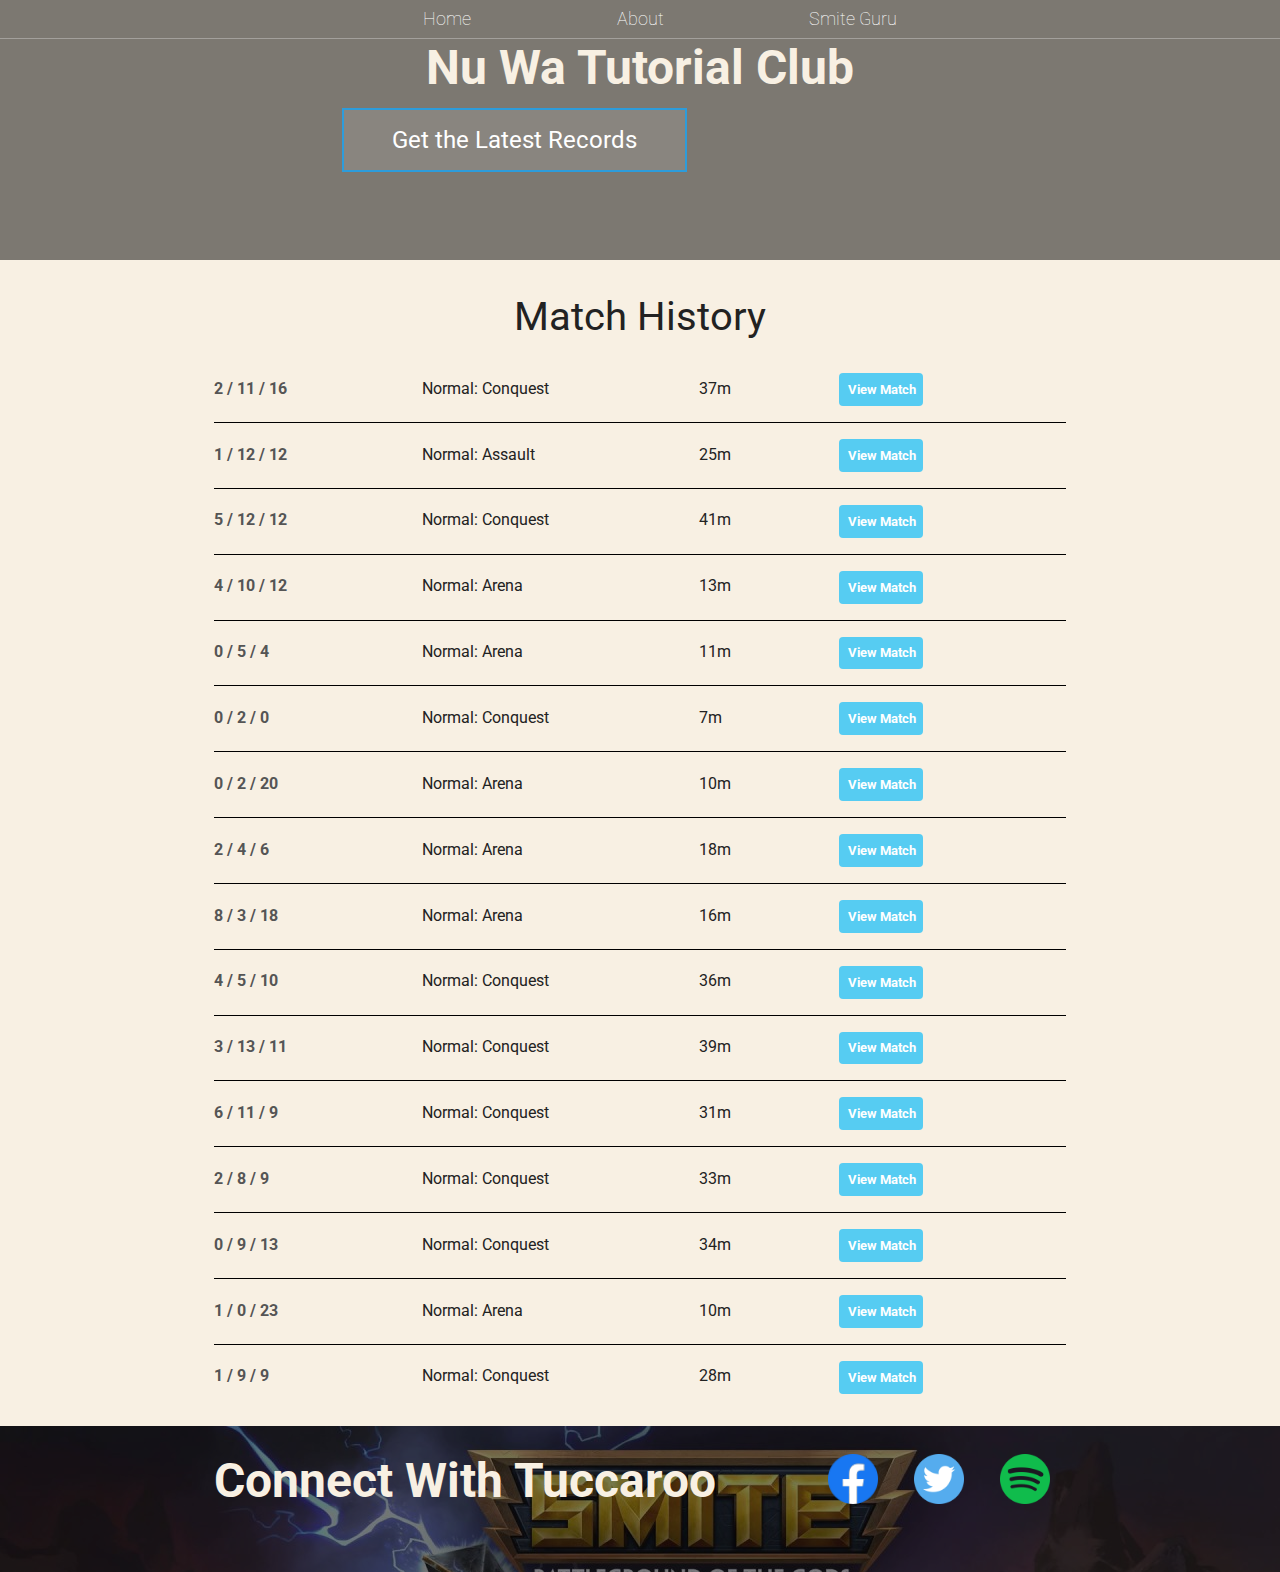
<file: index.html>
<!DOCTYPE html>
<html lang="en">
<head>
    <meta charset="UTF-8">
    <meta http-equiv="X-UA-Compatible" content="IE=edge">
    <meta name="viewport" content="width=device-width, initial-scale=1.0">
    <meta name="description" content="A page detailing the trials and tribulations of Tuccaroo's Nu Wa">
    <title>Home</title>
    <link rel="stylesheet" href="./style.css">
</head>
<body>
    <header class="main-header">
        <nav class="nav main-nav">
            <ul>
                <li><a href="./index.html">Home</a></li>
                <li><a href="./about.html">About</a></li>
                <li><a href="https://smite.guru/profile/715084131-Tuccaroo" target="_blank">Smite Guru</a></li>
            </ul>
        </nav>
        <h1 class="club-name club-name-large">Nu Wa Tutorial Club</h1>
        <div class="container">
            <button class="btn btn-header"><a href="https://smite.guru/profile/715084131-Tuccaroo/matches" target="_blank">Get the Latest Records</a></button>
        </div>
    </header>

    <section class="content-section container">
        <h2 class="section-header">Match History</h2>
        <div>
            <div class="record-row">
                <span class="record-item kda">2 / 11 / 16</span>
                <span class="record-item match-mode">Normal: Conquest</span>
                <span class="record-item match-time">37m</span>
                <button class="btn record-item match-button btn-primary"><a href="https://smite.guru/match/1155403796" target="_blank">View Match</a></button>
            </div>
            <div class="record-row">
                <span class="record-item kda">1 / 12 / 12</span>
                <span class="record-item match-mode">Normal: Assault</span>
                <span class="record-item match-time">25m</span>
                <button class="btn record-item match-button btn-primary"><a href="https://smite.guru/match/1172828647" target="_blank">View Match</a></button>
            </div>
            <div class="record-row">
                <span class="record-item kda">5 / 12 / 12</span>
                <span class="record-item match-mode">Normal: Conquest</span>
                <span class="record-item match-time">41m</span>
                <button class="btn record-item match-button btn-primary"><a href="https://smite.guru/match/1215477535" target="_blank">View Match</a></button>
            </div>
            <div class="record-row">
                <span class="record-item kda">4 / 10 / 12</span>
                <span class="record-item match-mode">Normal: Arena</span>
                <span class="record-item match-time">13m</span>
                <button class="btn record-item match-button btn-primary"><a href="https://smite.guru/match/1218549351" target="_blank">View Match</a></button>
            </div>
            <div class="record-row">
                <span class="record-item kda">0 / 5 / 4</span>
                <span class="record-item match-mode">Normal: Arena</span>
                <span class="record-item match-time">11m</span>
                <button class="btn record-item match-button btn-primary"><a href="https://smite.guru/match/1219826018" target="_blank">View Match</a></button>
            </div>
            <div class="record-row">
                <span class="record-item kda">0 / 2 / 0</span>
                <span class="record-item match-mode">Normal: Conquest</span>
                <span class="record-item match-time">7m</span>
                <button class="btn record-item match-button btn-primary"><a href="https://smite.guru/match/1220087009" target="_blank">View Match</a></button>
            </div>
            <div class="record-row">
                <span class="record-item kda">0 / 2 / 20</span>
                <span class="record-item match-mode">Normal: Arena</span>
                <span class="record-item match-time">10m</span>
                <button class="btn record-item match-button btn-primary"><a href="https://smite.guru/match/1221871278" target="_blank">View Match</a></button>
            </div>
            <div class="record-row">
                <span class="record-item kda">2 / 4 / 6</span>
                <span class="record-item match-mode">Normal: Arena</span>
                <span class="record-item match-time">18m</span>
                <button class="btn record-item match-button btn-primary"><a href="https://smite.guru/match/1225416659" target="_blank">View Match</a></button>
            </div>
            <div class="record-row">
                <span class="record-item kda">8 / 3 / 18</span>
                <span class="record-item match-mode">Normal: Arena</span>
                <span class="record-item match-time">16m</span>
                <button class="btn record-item match-button btn-primary"><a href="https://smite.guru/match/1226272195" target="_blank">View Match</a></button>
            </div>
            <div class="record-row">
                <span class="record-item kda">4 / 5 / 10</span>
                <span class="record-item match-mode">Normal: Conquest</span>
                <span class="record-item match-time">36m</span>
                <button class="btn record-item match-button btn-primary"><a href="https://smite.guru/match/1226972352" target="_blank">View Match</a></button>
            </div>
            <div class="record-row">
                <span class="record-item kda">3 / 13 / 11</span>
                <span class="record-item match-mode">Normal: Conquest</span>
                <span class="record-item match-time">39m</span>
                <button class="btn record-item match-button btn-primary"><a href="https://smite.guru/match/1227852047" target="_blank">View Match</a></button>
            </div>
            <div class="record-row">
                <span class="record-item kda">6 / 11 / 9</span>
                <span class="record-item match-mode">Normal: Conquest</span>
                <span class="record-item match-time">31m</span>
                <button class="btn record-item match-button btn-primary"><a href="https://smite.guru/match/1227861959" target="_blank">View Match</a></button>
            </div>
            <div class="record-row">
                <span class="record-item kda">2 / 8 / 9</span>
                <span class="record-item match-mode">Normal: Conquest</span>
                <span class="record-item match-time">33m</span>
                <button class="btn record-item match-button btn-primary"><a href="https://smite.guru/match/1230861432" target="_blank">View Match</a></button>
            </div>
            <div class="record-row">
                <span class="record-item kda">0 / 9 / 13</span>
                <span class="record-item match-mode">Normal: Conquest</span>
                <span class="record-item match-time">34m</span>
                <button class="btn record-item match-button btn-primary"><a href="https://smite.guru/match/1231031600" target="_blank">View Match</a></button>
            </div>
            <div class="record-row">
                <span class="record-item kda">1 / 0 / 23</span>
                <span class="record-item match-mode">Normal: Arena</span>
                <span class="record-item match-time">10m</span>
                <button class="btn record-item match-button btn-primary"><a href="https://smite.guru/match/1234557436" target="_blank">View Match</a></button>
            </div>
            <div class="record-row">
                <span class="record-item kda">1 / 9 / 9</span>
                <span class="record-item match-mode">Normal: Conquest</span>
                <span class="record-item match-time">28m</span>
                <button class="btn record-item match-button btn-primary"><a href="https://smite.guru/match/1239477748" target="_blank">View Match</a></button>
            </div>
        </div>
    </section>

    <footer class="main-footer">
        <div class="container main-footer-container">
            <h3 class="club-name">Connect With Tuccaroo</h3>
            <ul class="nav footer-nav">
                <li><a href="https://www.facebook.com/profile.php?id=100008609011369" target="_blank"><img src="./images/Facebook Logo.png" alt="Facebook"></a></li>
                <li><a href="https://mobile.twitter.com/bgarner797" target="_blank"><img src="./images/Twitter Logo.png" alt="Twitter"></a></li>
                <li><a href="https://open.spotify.com/user/22cjxcoykhb2izlgglzqgdnhq?si=VQ09C78tSmK_Uxt5PXSbKw&nd=1&utm_medium=organic&_branch_referrer=H4sIAAAAAAAAA72N3QqCMACFn2Zeas3%2BQSIKb7wppOhO5pzbcm5zbqQ%2BfTPoFYIDB87Hx2HW6v4QRb1WltdjiLQOBZdNdNRGVQ7bRGkiAwBXtROicEYkbFZAfAIw9Zlx%2BLOxav3kemJ8QYhfA1Zjw0rIJ0GpmDpaSdaBOO05iC%2BP22J%2F3u5s3mbFfbDr6zMvs%2Ff3CwlRItz84w%2FAjaw8XQY1QdYZkihDkeT4A4xcymAbAQAA&product=open&%24full_url=https%3A%2F%2Fopen.spotify.com%2Fuser%2F22cjxcoykhb2izlgglzqgdnhq%3Fsi%3DVQ09C78tSmK_Uxt5PXSbKw&feature=organic&_branch_match_id=1049759162162080402"><img src="./images/Spotify Logo.png" alt="Spotify"></a></li>
            </ul>
        </div>
    </footer>

</body>
</html>
</file>
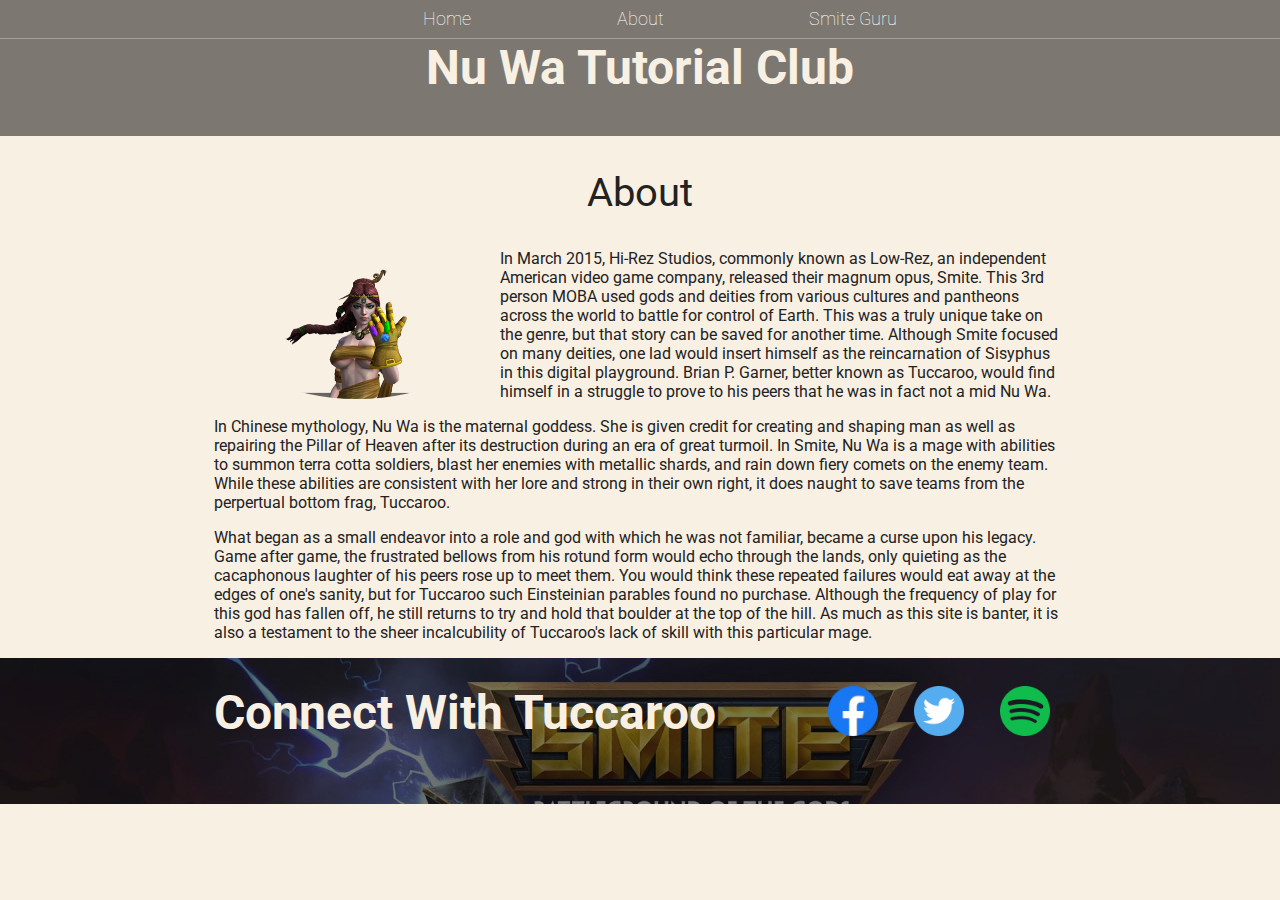
<file: about.html>
<!DOCTYPE html>
<html lang="en">
<head>
    <meta charset="UTF-8">
    <meta http-equiv="X-UA-Compatible" content="IE=edge">
    <meta name="viewport" content="width=device-width, initial-scale=1.0">
    <title>About</title>
    <link rel="stylesheet" href="./style.css">
</head>
<body>
    <header class="main-header">
        <nav class="nav main-nav">
            <ul>
                <li><a href="./index.html">Home</a></li>
                <li><a href="./about.html">About</a></li>
                <li><a href="https://smite.guru/profile/715084131-Tuccaroo" target="_blank">Smite Guru</a></li>
            </ul>
        </nav>
        <h1 class="club-name club-name-large">Nu Wa Tutorial Club</h1>
    </header>

    <section class="content-section container">
        <h2 class="section-header">About</h2>
        <img src="./images/NW Circle.webp" alt="Nu Wa with the Infinity Gauntlet" class="about-image">
        <p>In March 2015, Hi-Rez Studios, commonly known as Low-Rez, an independent American video game company, released their magnum opus, Smite. This 3rd person MOBA used gods and deities from various cultures and pantheons across the world to battle for control of Earth. This was a truly unique take on the genre, but that story can be saved for another time. Although Smite focused on many deities, one lad would insert himself as the reincarnation of Sisyphus in this digital playground. Brian P. Garner, better known as Tuccaroo, would find himself in a struggle to prove to his peers that he was in fact not a mid Nu Wa.</p>

        

        <p>In Chinese mythology, Nu Wa is the maternal goddess. She is given credit for creating and shaping man as well as repairing the Pillar of Heaven after its destruction during an era of great turmoil. In Smite, Nu Wa is a mage with abilities to summon terra cotta soldiers, blast her enemies with metallic shards, and rain down fiery comets on the enemy team. While these abilities are consistent with her lore and strong in their own right, it does naught to save teams from the perpertual bottom frag, Tuccaroo.</p>

        <p>What began as a small endeavor into a role and god with which he was not familiar, became a curse upon his legacy. Game after game, the frustrated bellows from his rotund form would echo through the lands, only quieting as the cacaphonous laughter of his peers rose up to meet them. You would think these repeated failures would eat away at the edges of one's sanity, but for Tuccaroo such Einsteinian parables found no purchase. Although the frequency of play for this god has fallen off, he still returns to try and hold that boulder at the top of the hill. As much as this site is banter, it is also a testament to the sheer incalcubility of Tuccaroo's lack of skill with this particular mage.</p>
    </section>

    <footer class="main-footer">
        <div class="container main-footer-container">
            <h3 class="club-name">Connect With Tuccaroo</h3>
            <ul class="nav footer-nav">
                <li><a href="https://www.facebook.com/profile.php?id=100008609011369" target="_blank"><img src="./images/Facebook Logo.png" alt="Facebook"></a></li>
                <li><a href="https://mobile.twitter.com/bgarner797" target="_blank"><img src="./images/Twitter Logo.png" alt="Twitter"></a></li>
                <li><a href="https://open.spotify.com/user/22cjxcoykhb2izlgglzqgdnhq?si=VQ09C78tSmK_Uxt5PXSbKw&nd=1&utm_medium=organic&_branch_referrer=H4sIAAAAAAAAA72N3QqCMACFn2Zeas3%2BQSIKb7wppOhO5pzbcm5zbqQ%2BfTPoFYIDB87Hx2HW6v4QRb1WltdjiLQOBZdNdNRGVQ7bRGkiAwBXtROicEYkbFZAfAIw9Zlx%2BLOxav3kemJ8QYhfA1Zjw0rIJ0GpmDpaSdaBOO05iC%2BP22J%2F3u5s3mbFfbDr6zMvs%2Ff3CwlRItz84w%2FAjaw8XQY1QdYZkihDkeT4A4xcymAbAQAA&product=open&%24full_url=https%3A%2F%2Fopen.spotify.com%2Fuser%2F22cjxcoykhb2izlgglzqgdnhq%3Fsi%3DVQ09C78tSmK_Uxt5PXSbKw&feature=organic&_branch_match_id=1049759162162080402"><img src="./images/Spotify Logo.png" alt="Spotify"></a></li>
            </ul>
        </div>
    </footer>
</body>
</html>
</file>
<file: style.css>
@import url('https://fonts.googleapis.com/css2?family=Roboto&display=swap');

* {
    box-sizing: border-box;
    font-family: Roboto;
    color: #222;
}

html, body {
    margin: 0;
    padding: 0;
}

.nav ul {
    margin: 0;
}

.nav li {
    display: inline;
}

.nav a {
    display: inline-block;
    padding: .5em;
    color: white;
    text-decoration: none;
}

.main-nav {
    text-align: center;
    font-size: 1.1em;
    font-weight: lighter;
    border-bottom: 1px solid rgba(255, 255, 255, .3);
}

.main-nav li {
    padding: 0 5%;
}

.nav a:hover {
    background-color: rgba(255, 255, 255, .3);
}

.main-header {
    background-color: rgba(0, 0, 0, .5);
    background-image: url("https://www.smitefire.com/images/god-wide-bgs/nu-wa.jpg");
    background-blend-mode: multiply;
    background-size: cover;
    padding-bottom: 40px;
}

.club-name {
    text-align: center;
    margin: 0;
    font-size: 3em;
    color: #F8F0E3;
}

body {
    background-color: #F8F0E3;
}

.content-section {
    margin: 1em;
}

.container {
    max-width: 900px;
    margin: 0 auto;
    padding: 0 1.5em;
}

.section-header {
    font-family: Roboto;
    font-weight: normal;
    color: #222;
    text-align: center;
    font-size: 2.5em;
}

.about-image {
    float: left;
    width: 30%;
    margin: 15px;
    border-radius: 50%;
}

.main-footer {
    background-color: rgba(0, 0, 0, .5);
    background-image: url(./images/smite-header.jpeg);
    background-blend-mode: multiply;
    background-size: cover;
    color: white;
    padding: .25em 0;
    padding-bottom: 40px;
}

.main-footer-container {
    display: flex;
    align-items: center;
}

.main-footer-container ul {
    flex-grow: 1;
    text-align: end;
}

.footer-nav li {
    padding: 0 .5em;
}
.footer-nav img {
    width: 50px;
    height: 50px;
}

.btn {
    text-align: center;
    vertical-align: middle;
    padding: .67em;
    cursor: pointer;
}

.btn-header {
    margin: .5em 15% 2em 15%;
    color: white;
    border:  2px solid #2D9CDB;
    background-color: rgba(255, 255, 255, .1);
    border-radius: 0;
    font-size: 1.5em;
    padding-left: 2em;
    padding-right: 2em;
}

.btn-header a {
    text-decoration: none;
    color: white;
}

.btn-header:hover {
    background-color: rgba(255, 255, 255, .3);
}

.record-row {
    border-bottom: 1px solid black;
    padding-bottom: 1em;
    margin-bottom: 1em;
}

.record-row:last-child {
    border-bottom: none;
}

.record-item {
    display: inline-block;
    padding-right: .5em;
}

.kda {
    color: #555;
    font-weight: bold;
    width: 24%;
}

.match-mode {
    width: 32%;
}

.match-time {
    width: 16%;
}

.match-button {
    max-width: 24%;
}

.match-button a {
    text-decoration: none;
    color: white;
}

.btn-primary {
    background-color: #56CCF2;
    border: none;
    border-radius: .3em;
    font-weight: bold;
}

.btn-primary:hover {
    background-color: #2D9CDB;
}
</file>
